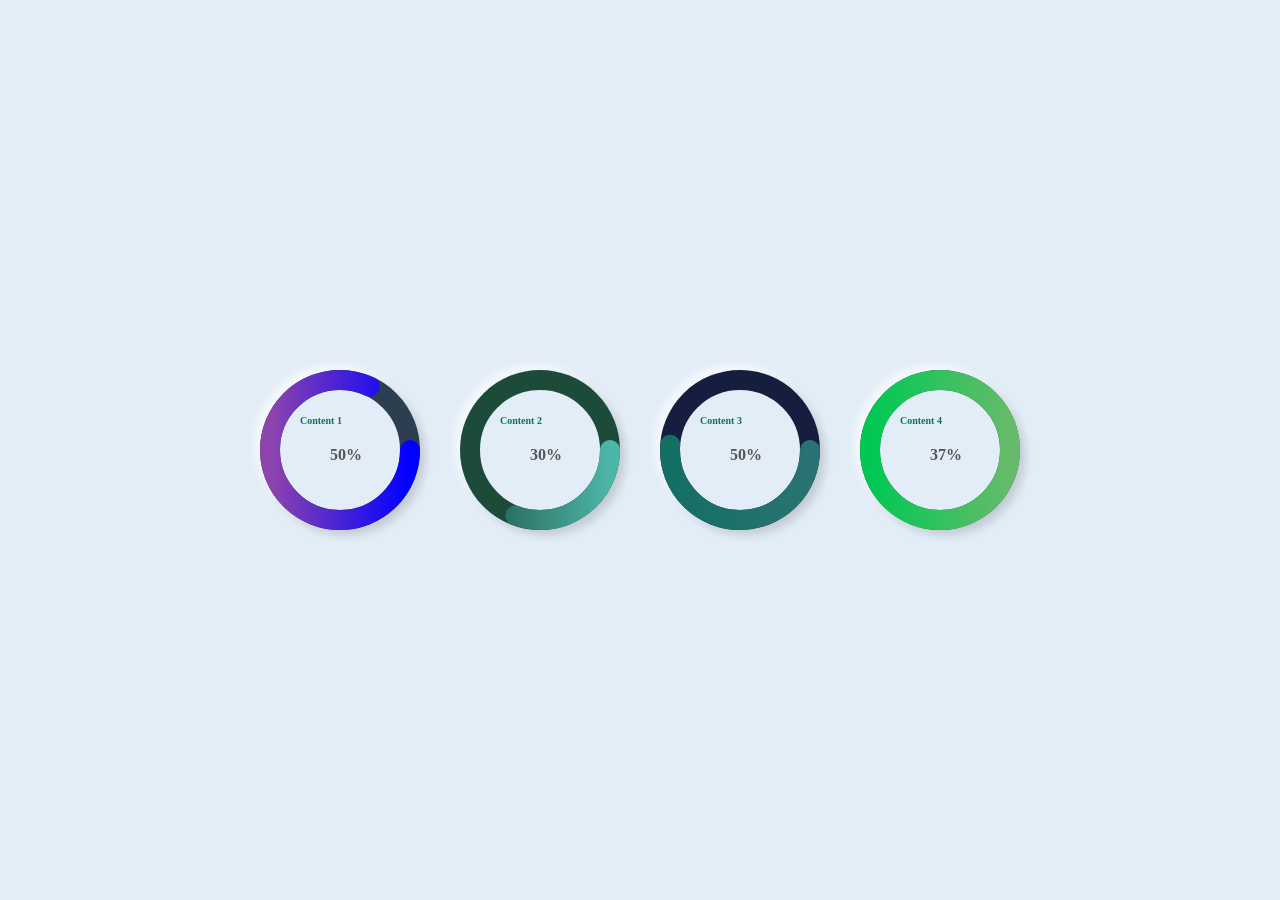
<file: index.html>
<!-- <!DOCTYPE html>
<html lang="en">
<head>
    <meta charset="UTF-8">
    <meta name="viewport" content="width=device-width, initial-scale=1.0">
    <title>Document</title>
    <link rel="stylesheet" href="style.css">
</head>
<body>
    
    <div class="skill">
        <div class="outer">
            <div class="inner">
                <div id="number1">96%</div>
            </div>
        </div>
        <svg xmlns="http://www.w3.org/2000/svg" version="1.1" width="160px" height="160px">
            <defs>
               <linearGradient id="GradientColor">
                  <stop offset="0%" stop-color="#e91e63" />
                  <stop offset="100%" stop-color="#673ab7" />
               </linearGradient>
            </defs>
            <circle cx="80" cy="80" r="70" stroke-linecap="round" />
    </svg>
    </div>

</body>
</html> -->


<!DOCTYPE html>
<html lang="en">
<head>
    <meta charset="UTF-8">
    <meta name="viewport" content="width=device-width, initial-scale=1.0">
    <title>Document</title>
    <link rel="stylesheet" href="style.css">
    <script defer src="script.js"></script>
</head>
<body>


    <div class="skill">
        <div class="outer">
            <div class="inner">
                <h2 class="webdev">Content 1</h2>
                <div id="number1"></div>
            </div>
        </div>
        <svg id="progress1" xmlns="http://www.w3.org/2000/svg" version="1.1" width="160px" height="160px">
            <defs>
               <linearGradient id="GradientColor1">
                  <stop offset="0%" stop-color="#8E44AD" />
                  <stop offset="100%" stop-color="#0000ff" />
               </linearGradient>
            </defs>
            <circle cx="80" cy="80" r="70" stroke-linecap="round" stroke="url(#GradientColor1)" />
        </svg>
    </div>

    <div class="skill2">
        <div class="outer2">
            <div class="inner2">
                <h2 class="webdev">Content 2</h2>

                <div id="number2"></div>
            </div>
        </div>
        <svg id="progress2" xmlns="http://www.w3.org/2000/svg" version="1.1" width="160px" height="160px">
            <defs>
               <linearGradient id="GradientColor2">
                  <stop offset="0%" stop-color="#1F584A" />
                  <stop offset="100%" stop-color="#4DB6A8" />
               </linearGradient>
            </defs>
            <circle class="circle2" cx="80" cy="80" r="70" stroke-linecap="round" stroke="url(#GradientColor2)" />
        </svg>
    </div>


    <div class="skill3">
        <div class="outer3">
            <div class="inner3">
                <h2 class="webdev">Content 3</h2>

                <div id="number3"></div>
            </div>
        </div>
        <svg id="progress3" xmlns="http://www.w3.org/2000/svg" version="1.1" width="160px" height="160px">
            <defs>
               <linearGradient id="GradientColor3">
                  <stop offset="0%" stop-color="#1F584A" />
                  <stop offset="100%" stop-color="#4DB6A8" />
               </linearGradient>
            </defs>
            <circle class="circle3" cx="80" cy="80" r="70" stroke-linecap="round" stroke="url(#GradientColor3)" />
        </svg>
    </div>


    <div class="skill4">
        <div class="outer4">
            <div class="inner4">
                <h2 class="webdev">Content 4</h2>

                <div id="number4"></div>
            </div>
        </div>
        <svg id="progress4" xmlns="http://www.w3.org/2000/svg" version="1.1" width="160px" height="160px">
            <defs>
               <linearGradient id="GradientColor4">
                  <stop offset="0%" stop-color="#1F584A" />
                  <stop offset="100%" stop-color="#4DB6A8" />
               </linearGradient>
            </defs>
            <circle class="circle4" cx="80" cy="80" r="70" stroke-linecap="round" stroke="url(#GradientColor4)" />
        </svg>
    </div>


</body>
</html>
</file>
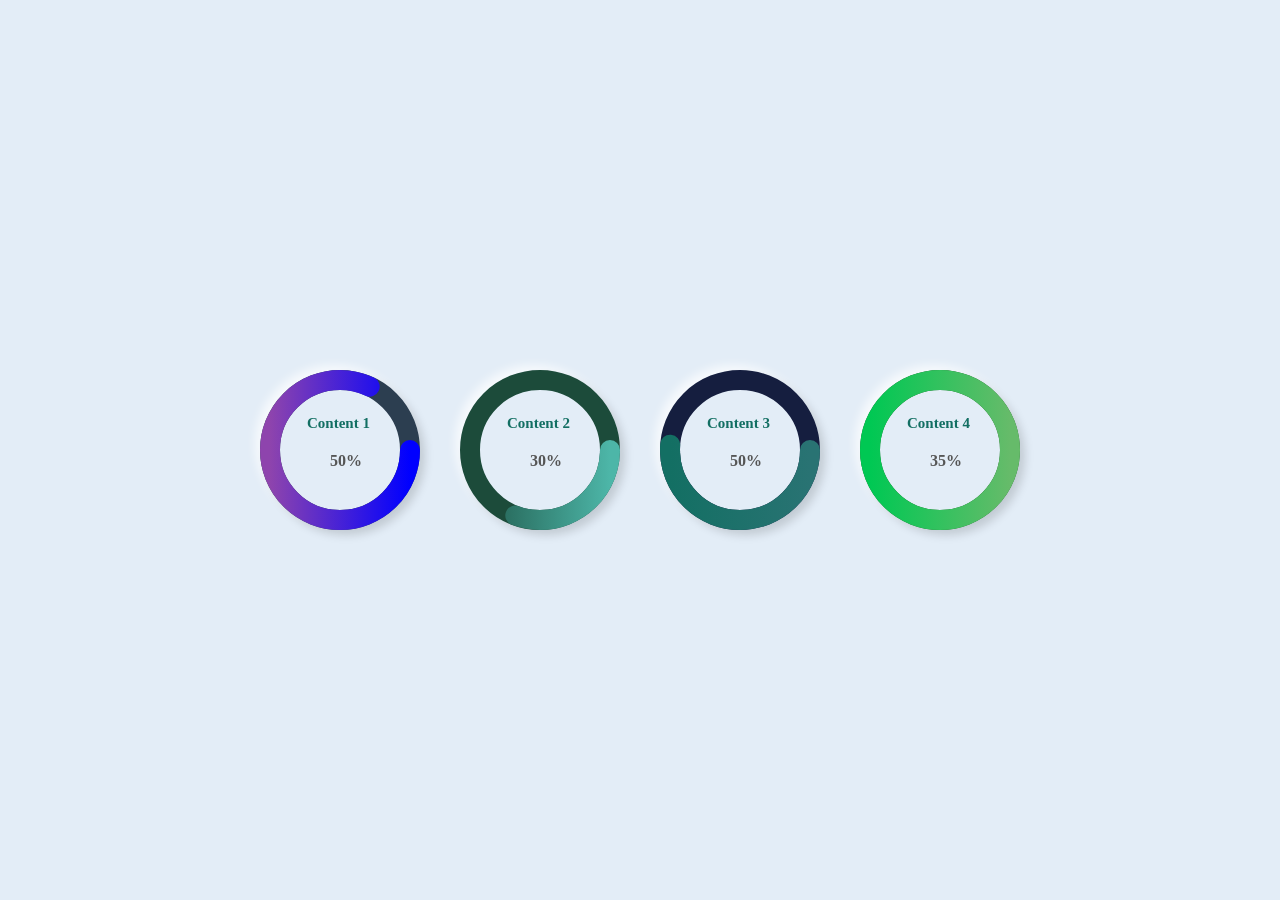
<file: src/index.html>
<!DOCTYPE html>
<html lang="en">
<head>
    <meta charset="UTF-8">
    <meta name="viewport" content="width=device-width, initial-scale=1.0">
    <title>Circular Progress Bar | V1</title>
    <link rel="stylesheet" href="style.css">
    <link rel="icon" type="image/png" href="progress bar logo.png">
    <script defer src="script.js"></script>
</head>
<body>


    <div class="skill">
        <div class="outer">
            <div class="inner">
                <h2 class="webdev">Content 1</h2>
                <div id="number1"></div>
            </div>
        </div>
        <svg id="progress1" xmlns="http://www.w3.org/2000/svg" version="1.1" width="160px" height="160px">
            <defs>
               <linearGradient id="GradientColor1">
                  <stop offset="0%" stop-color="#8E44AD" />
                  <stop offset="100%" stop-color="#0000ff" />
               </linearGradient>
            </defs>
            <circle cx="80" cy="80" r="70" stroke-linecap="round" stroke="url(#GradientColor1)" />
        </svg>
    </div>

    <div class="skill2">
        <div class="outer2">
            <div class="inner2">
                <h2 class="webdev">Content 2</h2>

                <div id="number2"></div>
            </div>
        </div>
        <svg id="progress2" xmlns="http://www.w3.org/2000/svg" version="1.1" width="160px" height="160px">
            <defs>
               <linearGradient id="GradientColor2">
                  <stop offset="0%" stop-color="#1F584A" />
                  <stop offset="100%" stop-color="#4DB6A8" />
               </linearGradient>
            </defs>
            <circle class="circle2" cx="80" cy="80" r="70" stroke-linecap="round" stroke="url(#GradientColor2)" />
        </svg>
    </div>


    <div class="skill3">
        <div class="outer3">
            <div class="inner3">
                <h2 class="webdev">Content 3</h2>

                <div id="number3"></div>
            </div>
        </div>
        <svg id="progress3" xmlns="http://www.w3.org/2000/svg" version="1.1" width="160px" height="160px">
            <defs>
               <linearGradient id="GradientColor3">
                  <stop offset="0%" stop-color="#1F584A" />
                  <stop offset="100%" stop-color="#4DB6A8" />
               </linearGradient>
            </defs>
            <circle class="circle3" cx="80" cy="80" r="70" stroke-linecap="round" stroke="url(#GradientColor3)" />
        </svg>
    </div>


    <div class="skill4">
        <div class="outer4">
            <div class="inner4">
                <h2 class="webdev">Content 4</h2>

                <div id="number4"></div>
            </div>
        </div>
        <svg id="progress4" xmlns="http://www.w3.org/2000/svg" version="1.1" width="160px" height="160px">
            <defs>
               <linearGradient id="GradientColor4">
                  <stop offset="0%" stop-color="#1F584A" />
                  <stop offset="100%" stop-color="#4DB6A8" />
               </linearGradient>
            </defs>
            <circle class="circle4" cx="80" cy="80" r="70" stroke-linecap="round" stroke="url(#GradientColor4)" />
        </svg>
    </div>


</body>
</html>
</file>
<file: style.css>
/* .skill {
    width: 160px;
    height: 160px;
    position: relative;
}

.outer {
    width: 160px;
    height: 160px;
    border-radius: 50%;
    box-shadow: 6px 6px 10px -1px rgba(0, 0, 0, 0.15),
                -6px -6px 10px -1px rgba(255, 255, 255, 0.7);
    padding: 20px;           
}

.inner {
    width: 120px;
    height: 120px;
    border-radius: 50%;
    display: flex;
    justify-content: center;
    align-items: center;
    padding: 20px;
    box-shadow: inset 4px 4px 6px -1px rgba(0,0,0,0.2),
                inset -4px -4px 6px -1px rgba(255, 255, 255, 0.7),
                -0.5px -0.5px 0px rgba(255, 255, 255, 1),
                0.5px 0.5px 0px rgba(0, 0, 0, 0.15),
                0px 12px 10px -10 rgba(0, 0, 0, 0.05);
}

#number {
    font-weight: 600;
    color: #555;
    font-family: cursive;
    font-size: 30px;

}


circle {
    fill: none;
    stroke: url(#GradientColor);
    stroke-width: 20px;
    stroke-dasharray: 472;
    stroke-dashoffset: 472;
    animation: anim 2s linear forwards;    
}


svg {
    position: absolute;
    top: 20px;
    left: 20px;
}


@keyframes anim {
    100%{
        stroke-dashoffset: 18.8;
    }
}

    background-image: linear-gradient(from top ,#8E44AD, #3498DB);  */


/* style.css */
* {
    margin: 0;
    padding: 0;
    box-sizing: border-box;
}

body {
    background-color: #e3edf7;
    height: 100vh;
    display: flex;
    align-items: center;
    justify-content: center;
}

.skill, .skill2, .skill3,.skill4 {
    width: 160px;
    height: 160px;
    position: relative;
    margin: 20px;
}

.outer, .outer2, .outer3,.outer4 {
    width: 160px;
    height: 160px;
    box-shadow: 6px 6px 10px -1px rgba(0, 0, 0, 0.15),
    -6px -6px 10px -1px rgba(255, 255, 255, 0.7);
    border-radius: 50%;    
    padding: 20px;
    border: 20px solid #2C3E50; /* Default border color */
}

.outer2 {
    border: 20px solid #1C4B3A;
}
/* 151E3F */
.outer3 {
    border: 20px solid #151E3F;
}
/* 1B5E20 */
.outer4 {
    border: 20px solid #1B5E20;
}

.inner, .inner2, .inner3, .inner4 {
    width: 120px;
    height: 120px;
    border-radius: 50%;   
    padding: 30px;
}

#number1, #number2, #number3, #number4{
    font-weight: 600;
    color: #555;
}

circle {
    fill: none;
    stroke-width: 20px;
    stroke-dasharray: 450;
    stroke-dashoffset: 450;
    animation: anim 2s linear forwards;
}

svg {
    position: absolute;
    top: 0;
    left: 0;
}

@keyframes anim {
    100% {
        stroke-dashoffset: 90;
    }
}


.circle2 {
    animation: anim2 0.8s linear forwards;
}


@keyframes anim2 {
    100% {
        stroke-dashoffset: 315;
    }
}



.circle3 {
    animation: anim3 1s linear forwards;
}

@keyframes anim3 {
    100% {
        stroke-dashoffset: 225;
    }
}

.circle4 {
    animation: anim4 3s linear forwards;
}

@keyframes anim4 {
    100% {
        stroke-dashoffset: 4.5;
    }
}


.webdev {
    font-size: 10px;
    color: #136F63;
    font-weight: bold;
    font-family: cursive;
    margin-top: -25px;
    margin-left: -30px;
    margin-bottom: 20px;
}
</file>
<file: src/style.css>
/* style.css */
* {
    margin: 0;
    padding: 0;
    box-sizing: border-box;
}

body {
    background-color: #e3edf7;
    height: 100vh;
    display: flex;
    align-items: center;
    justify-content: center;
}

.skill, .skill2, .skill3,.skill4 {
    width: 160px;
    height: 160px;
    position: relative;
    margin: 20px;
}

.outer, .outer2, .outer3,.outer4 {
    width: 160px;
    height: 160px;
    box-shadow: 6px 6px 10px -1px rgba(0, 0, 0, 0.15),
    -6px -6px 10px -1px rgba(255, 255, 255, 0.7);
    border-radius: 50%;    
    padding: 20px;
    border: 20px solid #2C3E50; /* Default border color */
}

.outer2 {
    border: 20px solid #1C4B3A;
}
/* 151E3F */
.outer3 {
    border: 20px solid #151E3F;
}
/* 1B5E20 */
.outer4 {
    border: 20px solid #1B5E20;
}

.inner, .inner2, .inner3, .inner4 {
    width: 120px;
    height: 120px;
    border-radius: 50%;   
    padding: 30px;
}

#number1, #number2, #number3, #number4{
    font-weight: 600;
    color: #555;
}

circle {
    fill: none;
    stroke-width: 20px;
    stroke-dasharray: 450;
    stroke-dashoffset: 450;
    animation: anim 2s linear forwards;
}

svg {
    position: absolute;
    top: 0;
    left: 0;
}

@keyframes anim {
    100% {
        stroke-dashoffset: 90;
    }
}


.circle2 {
    animation: anim2 0.8s linear forwards;
}


@keyframes anim2 {
    100% {
        stroke-dashoffset: 315;
    }
}



.circle3 {
    animation: anim3 1s linear forwards;
}

@keyframes anim3 {
    100% {
        stroke-dashoffset: 225;
    }
}

.circle4 {
    animation: anim4 3s linear forwards;
}

@keyframes anim4 {
    100% {
        stroke-dashoffset: 4.5;
    }
}


.webdev {
    font-size: 15px;
    color: #136F63;
    font-weight: bold;
    font-family: cursive;
    margin-top: -25px;
    margin-left: -23px;
    margin-bottom: 20px;
}
</file>
